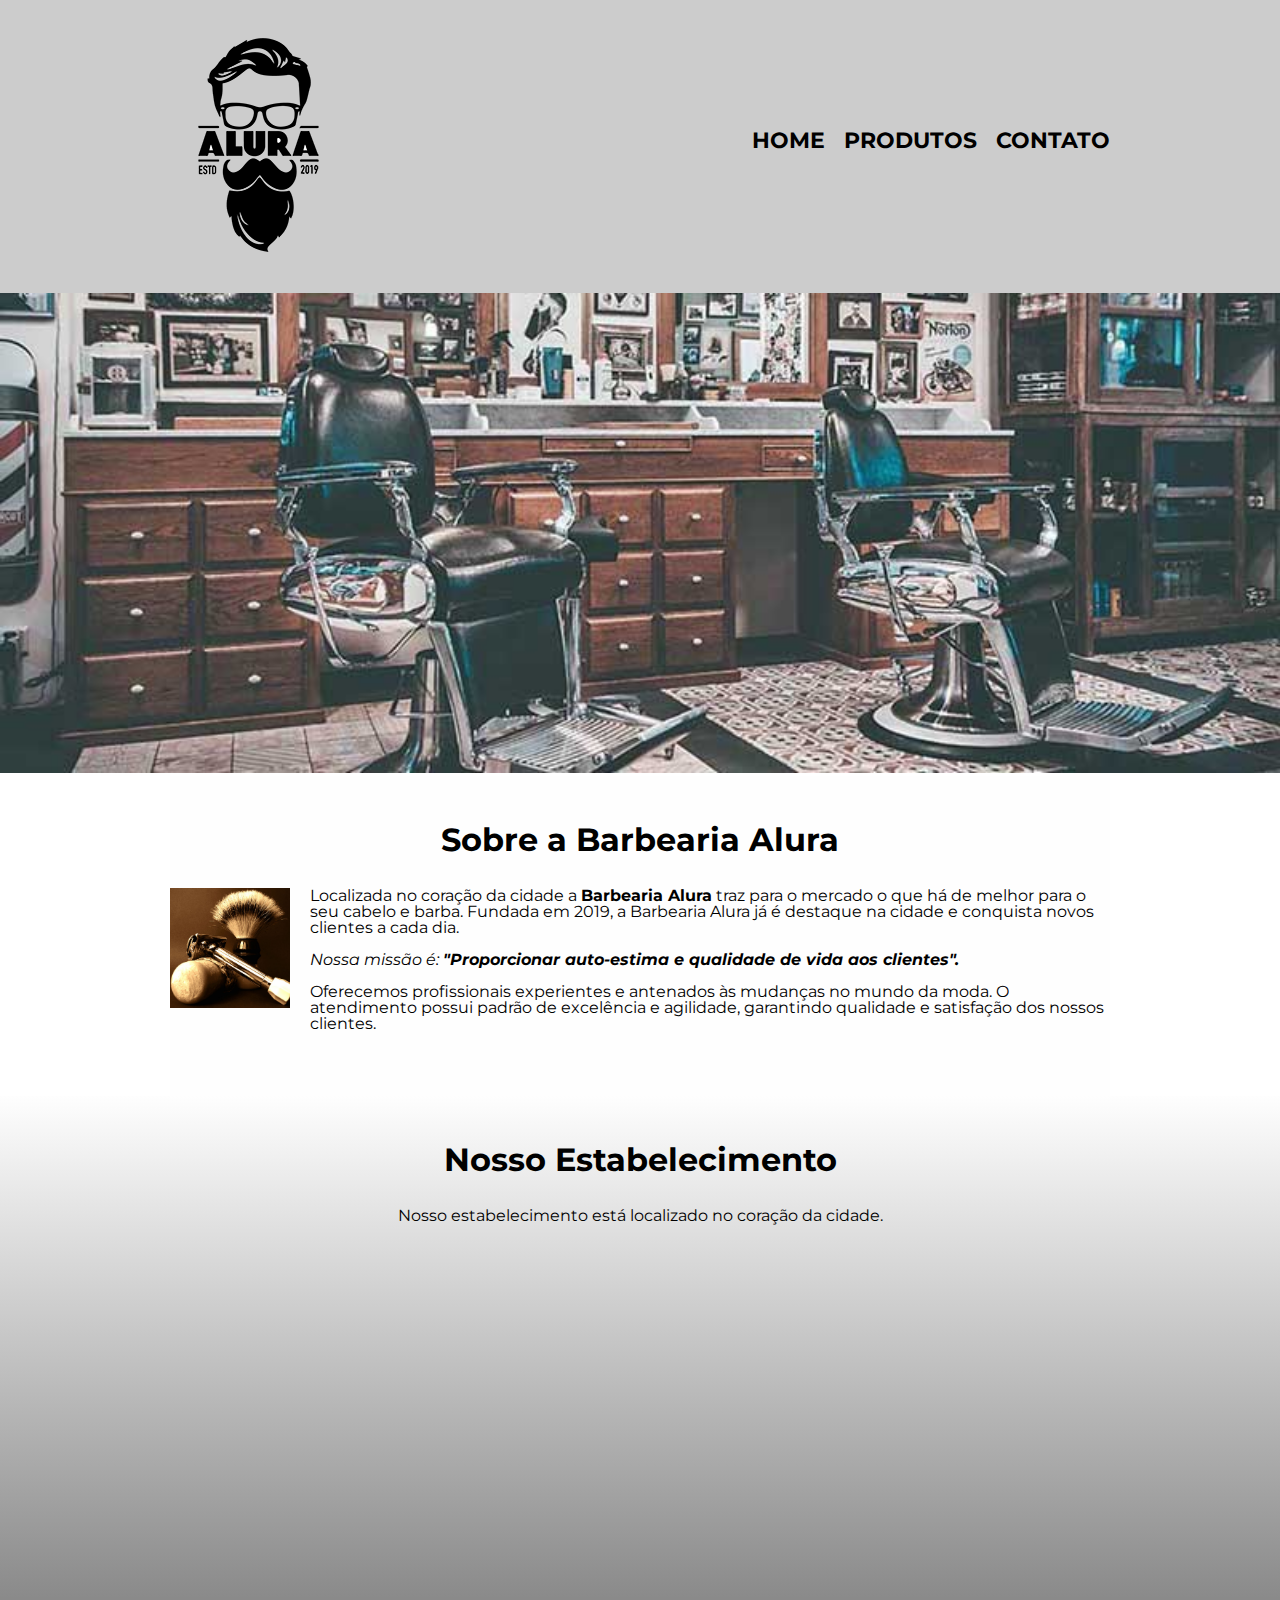
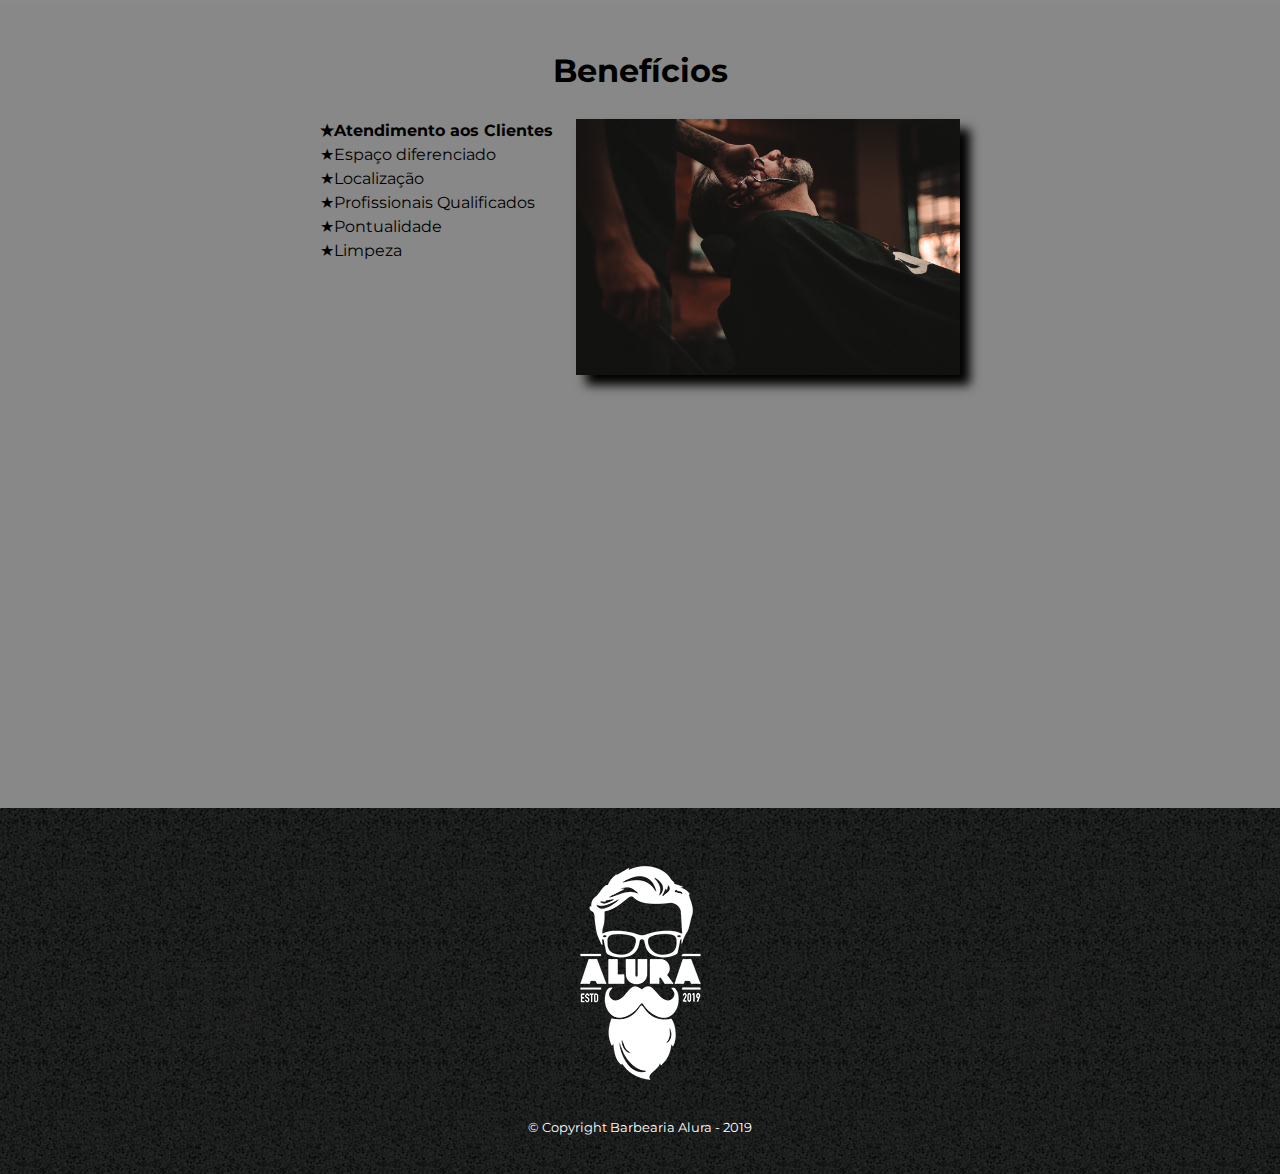
<file: index.html>
<!DOCTYPE html>
<html lang="pt-br">

<head>
    <meta charset="UTF-8" />
    <meta http-equiv="X-UA-Compatible" content="IE=edge" />
    <meta name="viewport" content="width=device-width, initial-scale=1.0" />
    <link rel="stylesheet" href="src/assets/css/reset.css">
    <link rel="stylesheet" href="src/assets/css/style.css">
    <link rel="icon" type="image/png" href="src/assets/img/logo.png">

    <title>Barbearia Alura</title>
</head>

<body>
    <header>
        <div class="container-header">
            <h1><img src="src/assets/img/logo.png" alt="logo da barbearia alura"></h1>
            <nav>
                <ul class="navegacao">
                    <li><a href="index.html">Home</a></li>
                    <li><a href="src/pages/produtos.html">Produtos</a></li>
                    <li><a href="src/pages/contato.html">Contato</a></li>
                </ul>
            </nav>
        </div>

    </header>
    <img class="banner" src="src/assets/img/banner.jpg" alt="Banner da Barbearia">

    <main>
        <section class="principal">
            <h2 class="titulo-principal">Sobre a Barbearia Alura</h1>
                <img class="utencilio" src="src/assets/img/utensilios.jpg" alt="Utencilio de um barbeiro">

                <p>
                    Localizada no coração da cidade a <strong>Barbearia Alura</strong> traz
                    para o mercado o que há de melhor para o seu cabelo e barba. Fundada em
                    2019, a Barbearia Alura já é destaque na cidade e conquista novos clientes
                    a cada dia.
                </p>

                <p>
                    <em>Nossa missão é: <strong>"Proporcionar auto-estima e qualidade de vida aos
                            clientes".</strong></em>
                </p>
                <p>
                    Oferecemos profissionais experientes e antenados às mudanças no mundo da
                    moda. O atendimento possui padrão de excelência e agilidade, garantindo
                    qualidade e satisfação dos nossos clientes.
                </p>
        </section>

        <section class="mapa">
            <h3 class="titulo-principal">Nosso Estabelecimento</h3>
            <p>Nosso estabelecimento está localizado no coração da cidade.</p>

            <div class="mapa-conteudo">
                <iframe
                    src="https://www.google.com/maps/embed?pb=!1m18!1m12!1m3!1d58503.19744076339!2d-46.69656587862993!3d-23.5881948!2m3!1f0!2f0!3f0!3m2!1i1024!2i768!4f13.1!3m3!1m2!1s0x94ce5a2b2ed7f3a1%3A0xab35da2f5ca62674!2sCaelum%20-%20Escola%20de%20Tecnologia!5e0!3m2!1spt-BR!2sbr!4v1660421821166!5m2!1spt-BR!2sbr"
                    width="100%" height="300" style="border:0;" allowfullscreen="" loading="lazy"
                    referrerpolicy="no-referrer-when-downgrade"></iframe>
            </div>
        </section>

        <section class="beneficios">
            <h3 class="titulo-principal">Benefícios</h2>

                <div class="conteudo-beneficios">
                    <ul class="lista-beneficios">
                        <li class="itens">Atendimento aos Clientes</li>
                        <li class="itens">Espaço diferenciado</li>
                        <li class="itens">Localização</li>
                        <li class="itens">Profissionais Qualificados</li>
                        <li class="itens">Pontualidade</li>
                        <li class="itens">Limpeza</li>
                    </ul><img src="src/assets/img/beneficios.jpg" class="img-beneficios" alt="cliente cortando a barba">
                </div>

                <div class="video">
                    <iframe width="100%" height="315" src="https://www.youtube.com/embed/wcVVXUV0YUY"
                        title="YouTube video player" frameborder="0"
                        allow="accelerometer; autoplay; clipboard-write; encrypted-media; gyroscope; picture-in-picture"
                        allowfullscreen></iframe>
                </div>

        </section>
    </main>

    <footer>
        <img src="src/assets/img/logo-branco.png" alt="logo da barbearia alura versão branca">
        <p class="copyright">&copy; Copyright Barbearia Alura - 2019</p>
    </footer>

</body>

</html>
</file>
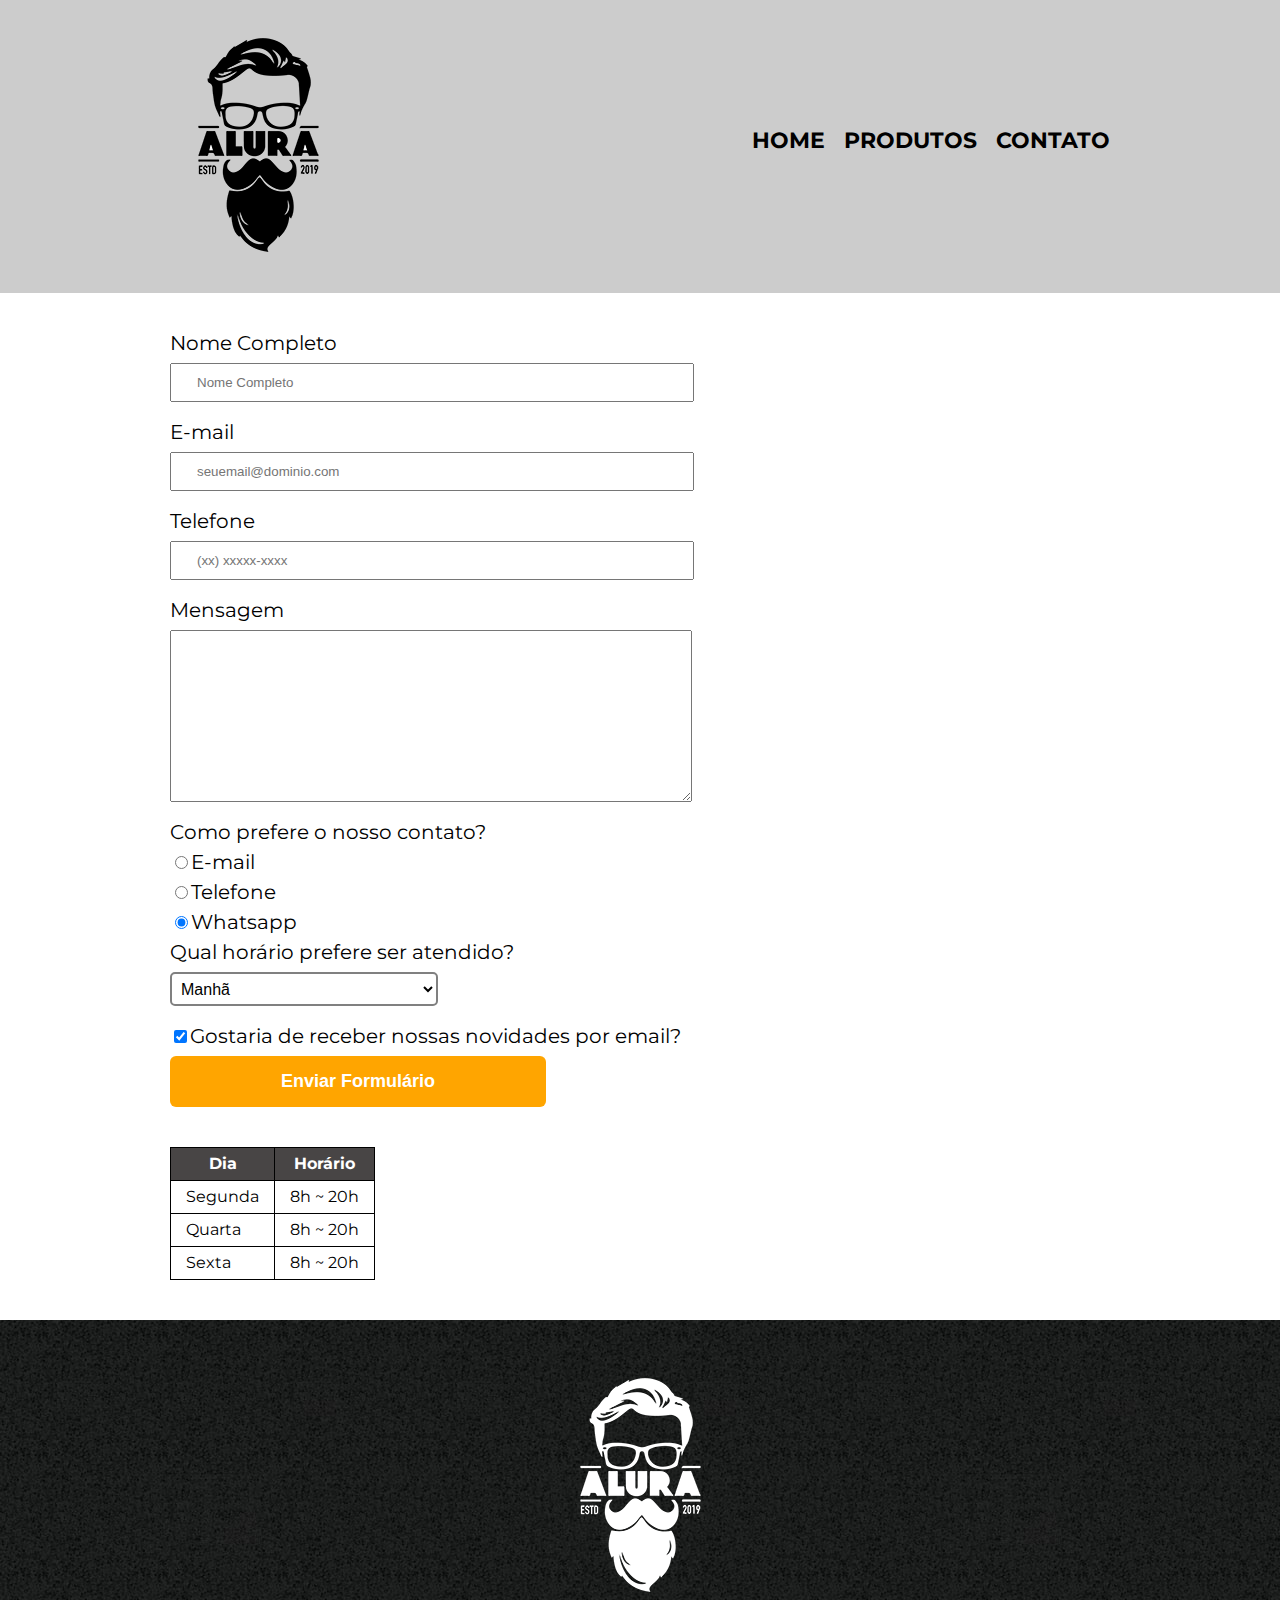
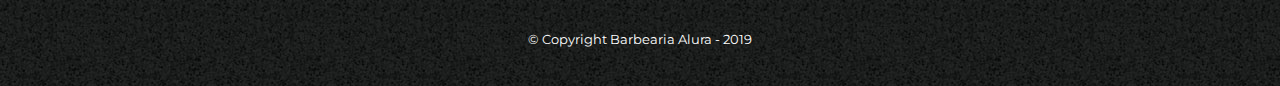
<file: src/pages/contato.html>
<!DOCTYPE html>
<html lang="en">

<head>
    <meta charset="UTF-8">
    <meta http-equiv="X-UA-Compatible" content="IE=edge">
    <meta name="viewport" content="width=device-width, initial-scale=1.0">
    <link rel="stylesheet" href="../assets/css/reset.css">
    <link rel="stylesheet" href="../assets/css/style-contato.css">
    <link rel="icon" type="image/png" href="../assets/img/logo.png">

    <title>Contato - Barbearia Alura</title>
</head>

<body>

    <header>
        <div class="container-header">
            <h1><img src="../assets/img/logo.png" alt="logo da barbearia alura"></h1>
            <nav>
                <ul class="navegacao">
                    <li><a href="../../index.html">Home</a></li>
                    <li><a href="produtos.html">Produtos</a></li>
                    <li><a href="contato.html">Contato</a></li>
                </ul>
            </nav>
        </div>
    </header>

    <main>
        <form class="formulario">
            <label for="nomesobrenome">Nome Completo</label>
            <input class="input-padrao" type="text" id="nomesobrenome" placeholder="Nome Completo" required>

            <label for="email">E-mail</label>
            <input class="input-padrao" type="email" id="email" placeholder="seuemail@dominio.com" required>

            <label for="telefone">Telefone</label>
            <input class="input-padrao" type="tel" id="telefone" placeholder="(xx) xxxxx-xxxx" required>

            <label for="mensagem">Mensagem</label>
            <textarea class="input-padrao" id="mensagem" cols="60" rows="10" required></textarea>

            <fieldset class="container-contato">
                <legend>Como prefere o nosso contato?</legend>

                <label for="radio-email"><input type="radio" name="contato" value="email"
                        id="radio-email">E-mail</label>

                <label for="radio-telefone"><input type="radio" name="contato" value="telefone"
                        id="radio-telefone">Telefone</label>

                <label for="radio-whatsapp"><input type="radio" name="contato" value="Whatsapp" id="radio-whatsapp"
                        checked>Whatsapp</label>
            </fieldset>

            <fieldset class="div-horario">
                <legend>Qual horário prefere ser atendido?</legend>
                <select>
                    <option>Manhã</option>
                    <option>Tarde</option>
                    <option>Noite</option>
                </select>
            </fieldset>

            <label class="checkbox"><input type="checkbox" checked>Gostaria de receber nossas novidades por
                email?</label></label>

            <input class="botao-submit" type="submit" value="Enviar Formulário">
        </form>

        <table>
            <thead>
                <tr>
                    <th>Dia</th>
                    <th>Horário</th>
                </tr>
            </thead>
            <tbody>
                <tr>
                    <td>Segunda</td>
                    <td>8h ~ 20h</td>
                </tr>
                <tr>
                    <td>Quarta</td>
                    <td>8h ~ 20h</td>
                </tr>
                <tr>
                    <td>Sexta</td>
                    <td>8h ~ 20h</td>
                </tr>
            </tbody>
        </table>
    </main>

    <footer>
        <img src="../assets/img/logo-branco.png" alt="logo da barbearia alura versão branca">
        <p class="copyright">&copy; Copyright Barbearia Alura - 2019</p>
    </footer>

</body>

</html>
</file>
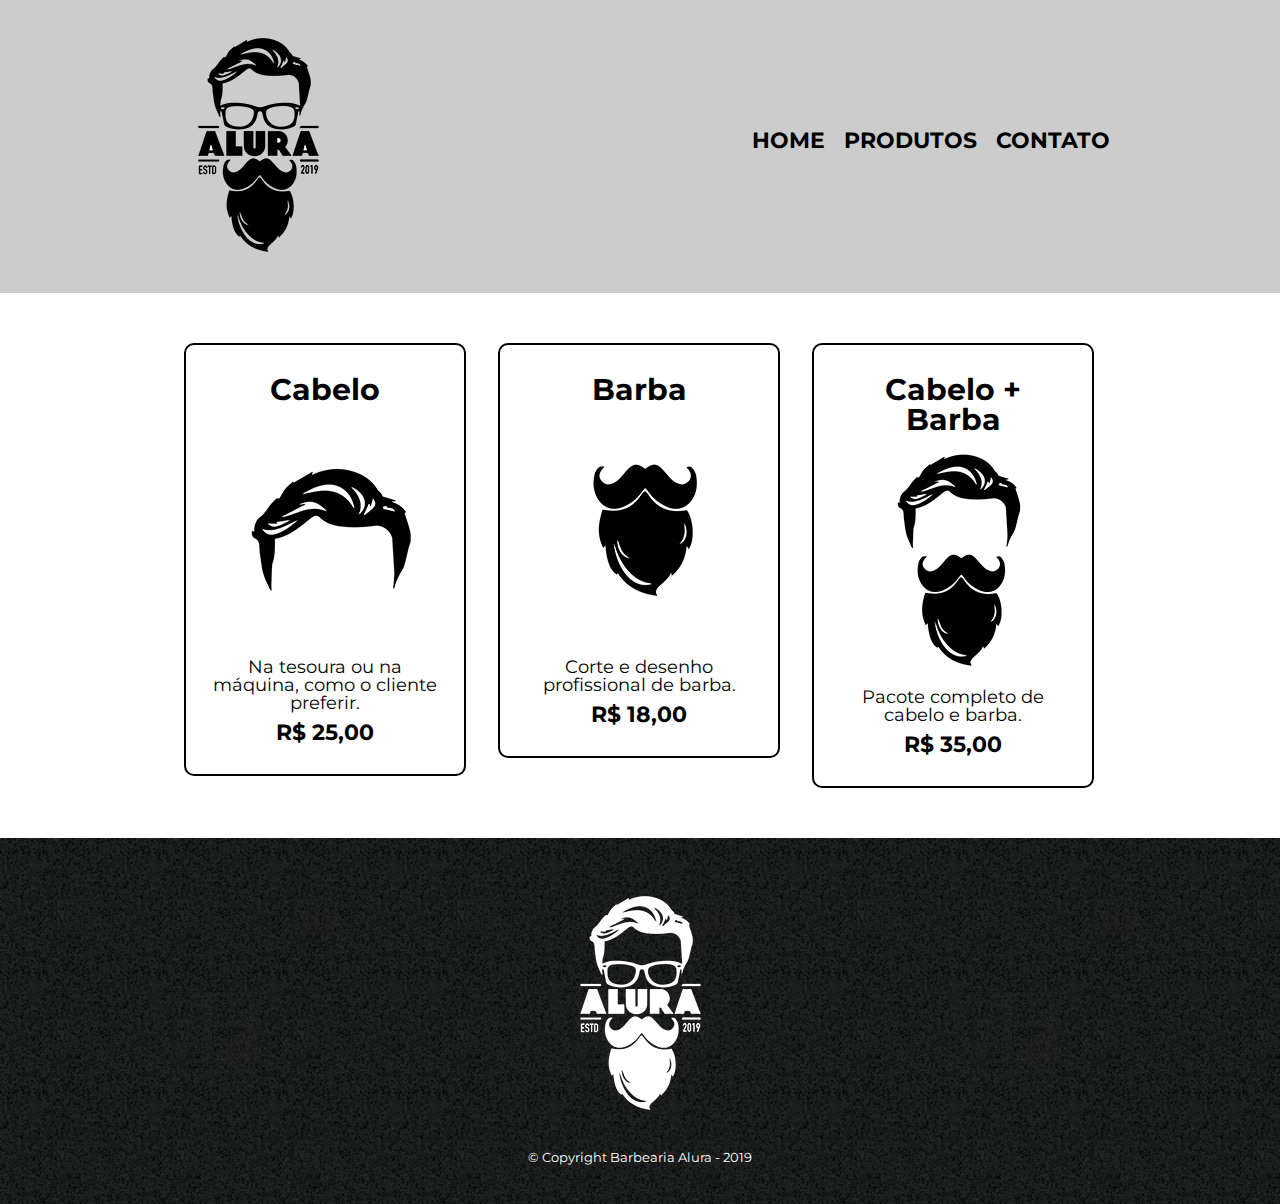
<file: src/pages/produtos.html>
<!DOCTYPE html>
<html lang="pt-br">

<head>
    <meta charset="UTF-8">
    <meta http-equiv="X-UA-Compatible" content="IE=edge">
    <meta name="viewport" content="width=device-width, initial-scale=1.0">
    <link rel="stylesheet" href="../assets/css/reset.css">
    <link rel="stylesheet" href="../assets/css/style-produto.css">
    <link rel="icon" type="image/png" href="../assets/img/logo.png">

    <title>Produtos - Barbearia Alura</title>
</head>

<body>

    <header>
        <div class="container-header">
            <h1><img src="../assets/img/logo.png" alt="logo da barbearia alura"></h1>

            <nav>
                <ul>
                    <li><a href="../../index.html">Home</a></li>
                    <li><a href="produtos.html">Produtos</a></li>
                    <li><a href="contato.html">Contato</a></li>
                </ul>
            </nav>
        </div>
    </header>

    <main>
        <ul class="produtos">
            <li>
                <h2>Cabelo</h2>
                <img src="../assets/img/cabelo.jpg" alt="imagem de cabelo">
                <p class="produto-descricao">Na tesoura ou na máquina, como o cliente preferir.</p>
                <p class="produto-preco">R$ 25,00</p>
            </li>
            <li>
                <h2>Barba</h2>
                <img src="../assets/img/barba.jpg" alt="imagem de uma barba">
                <p class="produto-descricao">Corte e desenho profissional de barba.</p>
                <p class="produto-preco">R$ 18,00</p>
            </li>
            <li>
                <h2>Cabelo + Barba</h2>
                <img src="../assets/img/cabelo+barba.jpg" alt="imagem de um cabelo e uma barba">
                <p class="produto-descricao">Pacote completo de cabelo e barba.</p>
                <p class="produto-preco">R$ 35,00</p>
            </li>
        </ul>
    </main>

    <footer>
        <img src="../assets/img/logo-branco.png" alt="logo da barbearia alura versão branca">
        <p class="copyright">&copy; Copyright Barbearia Alura - 2019</p>
    </footer>

</body>

</html>
</file>
<file: src/assets/css/style.css>
@import url("https://fonts.googleapis.com/css2?family=Montserrat:ital,wght@0,100;0,200;0,300;0,400;0,500;0,600;0,700;0,800;0,900;1,100;1,200;1,300;1,400;1,500;1,600;1,700;1,800;1,900&display=swap");

body {
  font-family: "Montserrat", sans-serif;
}

/* header */

header {
  background-color: #cccccc;
  padding: 20px 0;
}

.container-header {
  position: relative;
  width: 940px;
  margin: 0 auto;
}

nav {
  position: absolute;
  top: 110px;
  right: 0;
}

nav li {
  display: inline;
  margin: 0 0 0 15px;
}

nav a {
  text-transform: uppercase;
  color: black;
  font-weight: bold;
  font-size: 22px;
  text-decoration: none;
}

nav a:hover {
  color: orange;
  text-decoration: underline;
}

/* main */

.banner {
  width: 100%;
}

.principal {
  width: 940px;
  margin: 0 auto;
  padding: 3em 0;
  background-color: #fefefe;
}

.titulo-principal {
  text-align: center;
  font-size: 2em;
  font-weight: 700;
  margin-bottom: 1em;
  clear: left;
}

.utencilio {
  width: 120px;
  float: left;
  margin: 0 20px 20px 0;
}

.principal p {
  margin-bottom: 1em;
}

.principal strong {
  font-weight: bold;
}

.principal em {
  font-style: italic;
}

/*mapa */

.mapa-conteudo {
  width: 940px;
  margin: 0 auto;
}

.mapa {
  padding: 3em 0;
  background: linear-gradient(#fefefe, #888888);
}

.mapa p {
  margin-bottom: 2em;
  text-align: center;
}

/*beneficios */
.beneficios {
  padding: 3em 0;
  background-color: #888888;
}

.conteudo-beneficios {
  width: 640px;
  margin: 0 auto;
}

.lista-beneficios {
  width: 40%;
  display: inline-block;
  vertical-align: top;
}

.itens {
  line-height: 1.5;
}

.itens:nth-child(1) {
  font-weight: 700;
}

.itens:before {
  content: "★";
}

.img-beneficios {
  width: 60%;
  opacity: 1;
  transition: 300ms;
  box-shadow: 10px 10px 10px black;
}

.img-beneficios:hover {
  opacity: 0.3;
}

.video {
  width: 560px;
  margin: 2rem auto;
}

/*footer*/

footer {
  text-align: center;
  background-image: url(../img/bg.jpg);
  padding: 40px 0;
}

.copyright {
  color: white;
  font-size: 13px;
  margin-top: 20px;
}

/*repositivo*/

@media screen and (min-device-width: 340px) and (max-device-width: 481px) {
  .container-header,
  .principal,
  .conteudo-beneficios,
  .mapa-conteudo,
  .video {
    width: auto;
  }

  .principal,
  .conteudo-beneficios {
    margin: 10px;
  }

  h1 {
    text-align: center;
  }

  nav {
    position: static;
    text-align: center;
  }

  nav a {
    font-size: 19px;
  }

  .lista-beneficios,
  .img-beneficios {
    width: 100%;
  }
}

@media screen and (min-device-width: 482px) and (max-device-width: 950px) {
  .container-header,
  .principal,
  .conteudo-beneficios,
  .mapa-conteudo,
  .video {
    width: auto;
  }

  .principal,
  .conteudo-beneficios {
    margin: 10px;
  }

  h1 {
    text-align: center;
  }

  nav {
    position: static;
    text-align: center;
  }

  nav a {
    font-size: 19px;
  }

  .lista-beneficios,
  .img-beneficios {
    width: 100%;
  }
}
</file>
<file: src/assets/css/style-contato.css>
@import url("https://fonts.googleapis.com/css2?family=Montserrat:ital,wght@0,100;0,200;0,300;0,400;0,500;0,600;0,700;0,800;0,900;1,100;1,200;1,300;1,400;1,500;1,600;1,700;1,800;1,900&display=swap");

body {
  font-family: "Montserrat", sans-serif;
}

/* header */

header {
  background-color: #cccccc;
  padding: 20px 0;
}

.container-header {
  position: relative;
  width: 940px;
  margin: 0 auto;
}

nav {
  position: absolute;
  top: 110px;
  right: 0;
}

nav li {
  display: inline;
  margin: 0 0 0 15px;
}

nav a {
  text-transform: uppercase;
  color: black;
  font-weight: bold;
  font-size: 22px;
  text-decoration: none;
}

nav a:hover {
  color: orange;
  text-decoration: underline;
}

main {
  width: 940px;
  margin: 0 auto;
}

/* main e form*/

.formulario {
  margin: 40px 0;
}

.formulario label,
legend {
  display: block;
  font-size: 20px;
  margin-bottom: 10px;
}

.input-padrao {
  display: block;
  margin-bottom: 20px;
  padding: 10px 25px;
  width: 50%;
}

.checkbox {
  margin: 20px 0;
}

.botao-submit {
  width: 40%;
  padding: 15px;
  background-color: orange;
  color: white;
  font-weight: bold;
  font-size: 18px;
  border: none;
  border-radius: 6px;
  transition: 1s all;
  cursor: pointer;
}

.botao-submit:hover {
  background-color: rgb(247, 95, 12);
  transform: scale(1.2);
}

/* table */

table {
  margin: 20px 0 40px;
}
thead {
  background-color: rgb(72, 69, 69);
  color: white;
  font-weight: bold;
}

td,
th {
  border: 1px solid black;
  padding: 8px 15px;
}

.div-horario select {
  background: transparent;
  width: 268px;
  padding: 5px;
  font-size: 16px;
  border: 2px solid gray;
  border-radius: 5px;
  height: 34px;
}

/* footer */

footer {
  text-align: center;
  background-image: url(../img/bg.jpg);
  padding: 40px 0;
}

.copyright {
  color: white;
  font-size: 13px;
  margin-top: 20px;
}

/*repositivo*/

@media screen and (min-device-width: 340px) and (max-device-width: 481px) {
  .container-header,
  footer {
    width: auto;
  }

  h1 {
    text-align: center;
  }

  nav {
    position: static;
    text-align: center;
  }

  nav a {
    font-size: 19px;
  }

  .input-padrao,
  .formulario label,
  .div-horario {
    width: 33%;
    margin-left: px;
  }

  .container-contato {
    margin-left: 10px;
  }

  table {
    width: 30%;
    margin: 0 0 20px 45px;
  }

  .botao-submit {
    width: 30%;
    margin: 0 0 0 45px;
  }
}

@media screen and (min-device-width: 482px) and (max-device-width: 950px) {
  .container-header,
  footer{
    width: auto;
  }

  h1 {
    text-align: center;
  }

  nav {
    position: static;
    text-align: center;
  }

  nav a {
    font-size: 19px;
  }

  nav li{
    display: inline;
  }

  .input-padrao,
  .formulario label,
  .div-horario {
    width: 50%;
    margin: 20px;
  }

  .container-contato {
    margin-left: 20px;
  }

  table {
    width: 40%;
    margin: 0 0 10px 28%;
  }

  .botao-submit {
    width: 50%;
    margin-left: 22%;
  }
}
</file>
<file: src/assets/css/style-produto.css>
@import url("https://fonts.googleapis.com/css2?family=Montserrat:ital,wght@0,100;0,200;0,300;0,400;0,500;0,600;0,700;0,800;0,900;1,100;1,200;1,300;1,400;1,500;1,600;1,700;1,800;1,900&display=swap");

body {
  font-family: "Montserrat", sans-serif;
}

/* header */

header {
  background-color: #cccccc;
  padding: 20px 0;
}

.container-header {
  position: relative;
  width: 940px;
  margin: 0 auto;
}

nav {
  position: absolute;
  top: 110px;
  right: 0;
}

nav li {
  display: inline;
  margin: 0 0 0 15px;
}

nav a {
  text-transform: uppercase;
  color: black;
  font-weight: bold;
  font-size: 22px;
  text-decoration: none;
}

nav a:hover {
  color: orange;
  text-decoration: underline;
}

/* main  e ul*/

.produtos {
  width: 940px;
  margin: 0 auto;
  padding: 50px 0;
}

.produtos li {
  display: inline-block;
  text-align: center;
  width: 30%;
  vertical-align: top;
  margin: 0 1.5%;
  padding: 30px 20px;
  box-sizing: border-box;
  border: 2px solid black;
  border-radius: 10px;
}

.produtos li:hover {
  border-color: orange;
}

.produtos li:active {
  border-color: green;
}

.produtos li:hover h2 {
  font-size: 34px;
}

.produtos h2 {
  font-size: 30px;
  font-weight: bold;
}

.produto-descricao {
  font-size: 18px;
}

.produto-preco {
  font-size: 22px;
  font-weight: bold;
  margin-top: 10px;
}

/* footer */

footer {
  text-align: center;
  background-image: url(../img/bg.jpg);
  padding: 40px 0;
}

.copyright {
  color: white;
  font-size: 13px;
  margin-top: 20px;
}

/*repositivo*/

@media screen and (min-device-width: 340px) and (max-device-width: 481px) {
  .container-header,
  .produtos {
    width: auto;
  }

  h1 {
    text-align: center;
  }

  nav {
    position: static;
    text-align: center;
  }

  nav a {
    font-size: 19px;
  }

  .produtos li {
    width: 90%;
    margin: 20px;
  }
}

@media screen and (min-device-width: 482px) and (max-device-width: 950px) {
  .container-header,
  .produtos {
    width: auto;
  }

  h1 {
    text-align: center;
  }

  nav {
    position: static;
    text-align: center;
  }

  nav a {
    font-size: 19px;
  }

  .produtos li {
    width: 90%;
    margin: 20px;
  }
}
</file>
